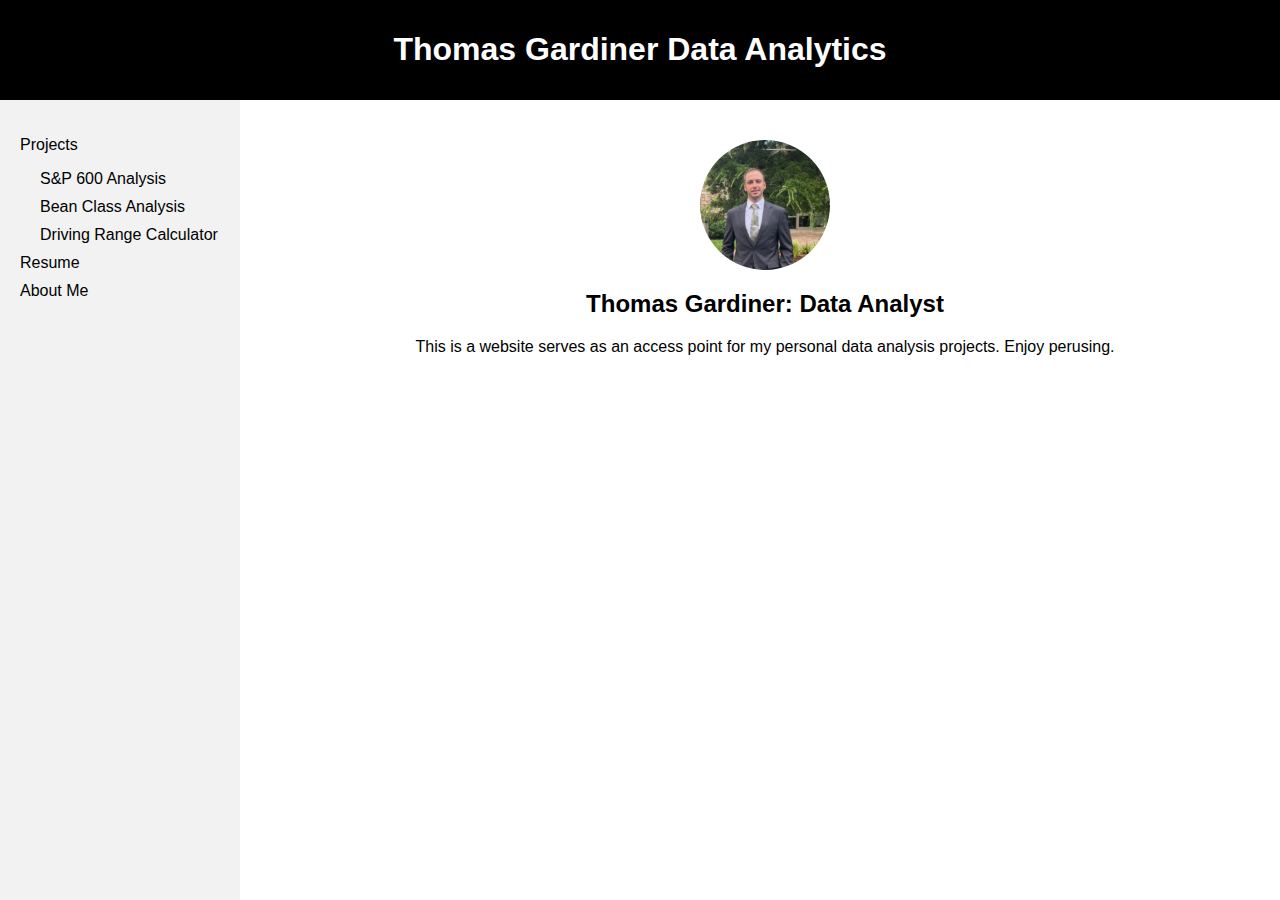
<file: index.html>
<!DOCTYPE html>
<html lang="en">
<head>
    <meta charset="UTF-8">
    <meta name="viewport" content="width=device-width, initial-scale=1.0">
    <title>Thomas Gardiner Data Analytics</title>
    <style>
        body {
            margin: 0;
            padding: 0;
            font-family: Arial, sans-serif;
        }
        #banner {
            background-color: black;
            color: white;
            padding: 10px;
            text-align: center;
        }
        #left-panel {
            width: 200px;
            background-color: #f2f2f2;
            padding: 20px;
            position: fixed;
            top: 100px; /* Adjusted to position below the header */
            left: 0;
            bottom: 0;
        }
        #content {
            margin-left: 250px; /* Adjusted to accommodate the width of the left panel and photo */
            padding: 20px;
        }
        #left-panel a {
            display: block;
            margin-bottom: 10px;
            text-decoration: none;
            color: black;
        }
        #left-panel a:hover {
            background-color: #ddd;
        }
        #left-panel ul {
            margin: 0;
            padding: 0;
            list-style-type: none;
        }
        #left-panel ul li {
            margin-left: 10px;
        }
        #left-panel ul li a {
            padding-left: 10px;
        }
        #photo {
            max-width: 130px; /* Adjusted photo size */
            display: block;
            margin: 20px auto; /* Center the photo and add some margin */
            border-radius: 50%; /* Make the photo round */
        }
    </style>
</head>
<body>

<div id="banner">
    <h1>Thomas Gardiner Data Analytics</h1>
</div>

<div id="left-panel">
    <p>Projects</p>
    <ul>
        <li><a href="SectorAnalysis.html">S&P 600 Analysis</a></li>
        <li><a href="beans.html">Bean Class Analysis</a></li>
        <li><a href="calculator.html">Driving Range Calculator</a></li>
    </ul>
    <a href="Resume.html">Resume</a>
    <a href="about_me.html">About Me</a>
</div>

<div id="content">
    <!-- content here -->
    <img id="photo" src="thomasgardiner.png" alt="Thomas Gardiner">
    <h2 style="text-align: center;">Thomas Gardiner: Data Analyst</h2>
    <p style="text-align: center;">This is a website serves as an access point for my personal data analysis projects. Enjoy perusing.</p>
</div>

</body>
</html>
</file>
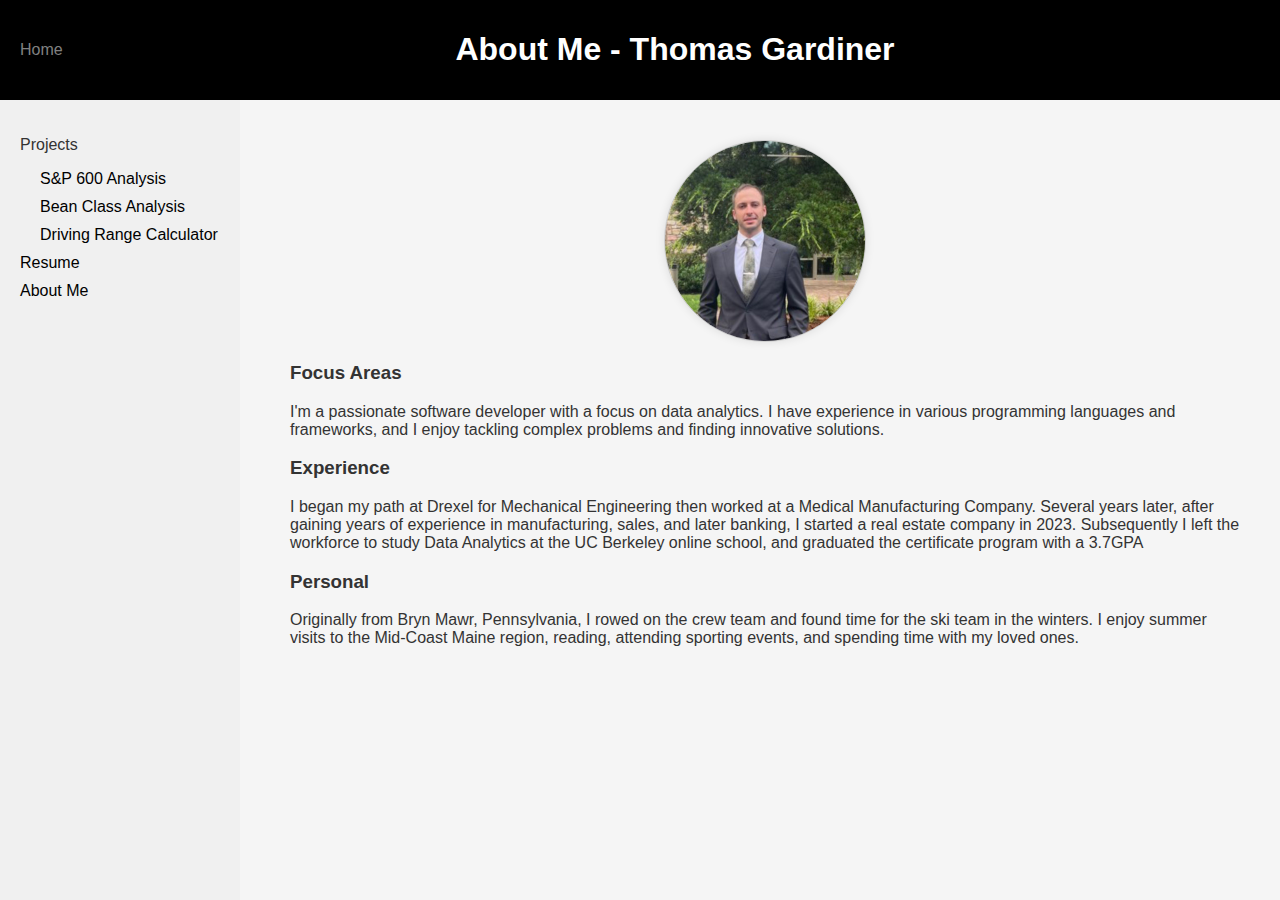
<file: about_me.html>
<!DOCTYPE html>
<html lang="en">
<head>
    <meta charset="UTF-8">
    <meta name="viewport" content="width=device-width, initial-scale=1.0">
    <title>About Me - Thomas Gardiner</title>
    <link rel="stylesheet" href="styles.css">
    <style>
        body {
            margin: 0;
            padding: 0;
            font-family: Arial, sans-serif;
        }
        #banner {
            background-color: black;
            color: white;
            padding: 10px;
            text-align: center;
            position: relative;
        }
        #content {
            padding: 20px 40px; /* Add padding on left and right sides */
        }
        #photo {
            max-width: 200px;
            display: block;
            margin: 20px auto; /* Center the photo and add some margin */
            border-radius: 50%; /* Make the photo round */
        }

        h1 {
            margin-left: 70px; /* Adjust the margin-left to create space for the home button */
        }

        .home-button:hover {
            background-color: grey;
        }

        @media (max-width: 768px) {
            .home-button {
                display: none;
            }

            h1 {
                margin-left: 0;
            }
        }
    </style>
</head>
<body>
<div id="banner">
    <a href="https://thomasgardiner.github.io/" class="home-button">Home</a>
    <h1>About Me - Thomas Gardiner</h1>
</div>

<div id="left-panel">
    <p>Projects</p>
    <ul>
      <li><a href="SectorAnalysis.html">S&P 600 Analysis</a></li>
      <li><a href="beans.html">Bean Class Analysis</a></li>
      <li><a href="calculator.html">Driving Range Calculator</a></li>
    </ul>
    <a href="Resume.html">Resume</a>
    <a href="about_me.html">About Me</a>
  </div>
  
<div id="content">
    <img id="photo" src="thomasgardiner.png" alt="Thomas Gardiner">
    <h3>Focus Areas</h3>
    <p>I'm a passionate software developer with a focus on data analytics. I have experience in various programming languages and frameworks, and I enjoy tackling complex problems and finding innovative solutions.</p>
    <h3>Experience</h3>
    <p>I began my path at Drexel for Mechanical Engineering then worked at a Medical Manufacturing Company. Several years later, after gaining years of experience in manufacturing, sales, and later banking, I started a real estate company in 2023. Subsequently I left the workforce to study Data Analytics at the UC Berkeley online school, and graduated the certificate program with a 3.7GPA</p>
    <h3>Personal</h3>
    <p>Originally from Bryn Mawr, Pennsylvania, I rowed on the crew team and found time for the ski team in the winters. I enjoy summer visits to the Mid-Coast Maine region, reading, attending sporting events, and spending time with my loved ones.</p>
</div>
</body>
</html>
</file>
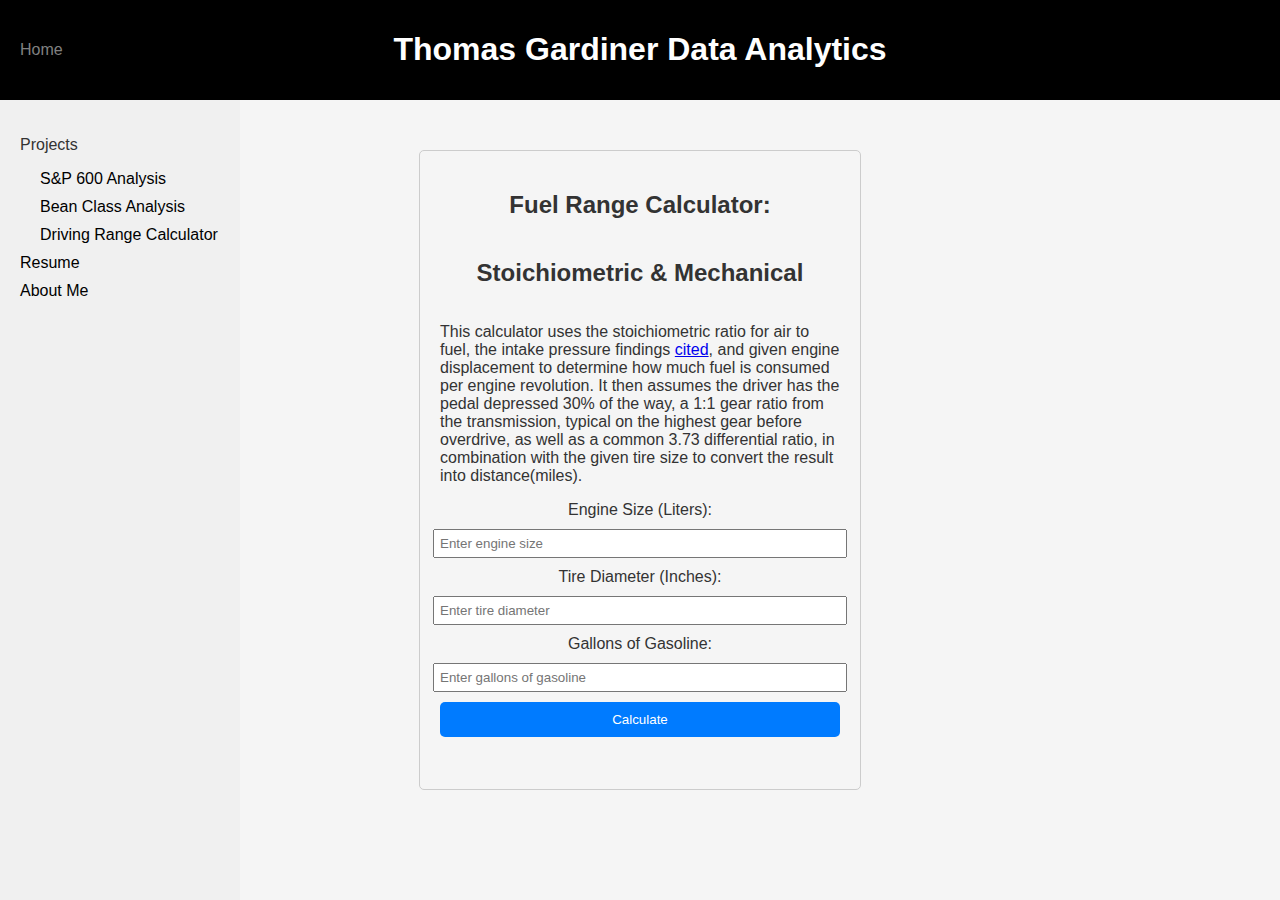
<file: calculator.html>
<!DOCTYPE html>
<html lang="en">
<head>
    <meta charset="UTF-8">
    <meta name="viewport" content="width=device-width, initial-scale=1.0">
    <title>Fuel Range Calculator</title>
    <link href="styles.css" rel="stylesheet"></link>
    <style>
        body {
            font-family: Arial, sans-serif;
        }
        .container {
            width: 400px;
            margin: 50px auto;
            padding: 20px;
            border: 1px solid #ccc;
            border-radius: 5px;
        }
        label {
            display: block;
            margin-bottom: 10px;
        }
        input[type="number"] {
            width: 100%;
            padding: 5px;
            margin-bottom: 10px;
        }
        button {
            width: 100%;
            padding: 10px;
            background-color: #007bff;
            color: white;
            border: none;
            border-radius: 5px;
            cursor: pointer;
        }
        button:hover {
            background-color: #0056b3;
        }
    </style>
</head>
<body>
    <div id="banner">
        <a href="https://thomasgardiner.github.io/" class="home-button">Home</a>
        <h1>Thomas Gardiner Data Analytics</h1>
    </div>

    <div id="left-panel">
        <p>Projects</p>
        <ul>
          <li><a href="SectorAnalysis.html">S&P 600 Analysis</a></li>
          <li><a href="beans.html">Bean Class Analysis</a></li>
          <li><a href="calculator.html">Driving Range Calculator</a></li>
        </ul>
        <a href="Resume.html">Resume</a>
        <a href="about_me.html">About Me</a>
      </div>
      
<div class="container">
    <h2>Fuel Range Calculator:</h2>
    <h2>Stoichiometric & Mechanical</h2>
    <p>This calculator uses the stoichiometric ratio for air to fuel, the intake pressure findings <a href="https://lambdageeks.com/map-sensor-testing/">cited</a>, and given engine displacement to determine how much fuel is consumed per engine revolution. It then assumes the driver has the pedal depressed 30% of the way, a 1:1 gear ratio from the transmission, typical on the highest gear before overdrive, as well as a common 3.73 differential ratio, in combination with the given tire size to convert the result into distance(miles).</p>
    <label for="engineSize">Engine Size (Liters):</label>
    <input type="number" id="engineSize" step="0.01" placeholder="Enter engine size">

    <label for="tireDiameter">Tire Diameter (Inches):</label>
    <input type="number" id="tireDiameter" step="0.1" placeholder="Enter tire diameter">

    <label for="gallons">Gallons of Gasoline:</label>
    <input type="number" id="gallons" step="0.1" placeholder="Enter gallons of gasoline">

    <button onclick="calculateFuelRange()">Calculate</button>

    <p id="result"></p>
</div>

<script>
    function calculateFuelRange() {
        var engineSize = parseFloat(document.getElementById('engineSize').value);
        var tireDiameter = parseFloat(document.getElementById('tireDiameter').value);
        var gallons = parseFloat(document.getElementById('gallons').value);

        if (isNaN(engineSize) || isNaN(tireDiameter) || isNaN(gallons)) {
            alert('Please enter valid numbers for all inputs.');
            return;
        }

        // Convert gallons to liters (1 gallon = 3.78541 liters)
        var liters = gallons * 3.78541;

        // Stoichiometric air-fuel ratio (14.7 parts air to 1 part fuel)
        var stoichiometricRatio = 14.7;

        // Convert engine displacement from liters to grams using air density (assuming standard conditions)
        var engineSizeGrams = engineSize * 1.225; // Air density at standard conditions: 1.225 g/L

        // Account for pressure drop 
        var engineSizeGrams_adj = engineSizeGrams * ((14.7-((1-0.3)*(14.7-5.5)))/14.7) // Empirically found pressure (Psi) inside intake manifold at 30% throttle

        // Calculate grams of fuel consumed per rotation
        var fuelConsumptionRate = 0.5 * engineSizeGrams_adj / (stoichiometricRatio + 1);

        // Convert fuel consumption rate from grams to liters
        // Density of gasoline is approximately 0.7379 kg/liter or 737.9 g/liter
        var fuelConsumptionRateLiters = fuelConsumptionRate / 737.9;

        // Calculate liters of air needed per rotation based on stoichiometric ratio
        var airConsumptionRate = stoichiometricRatio * fuelConsumptionRateLiters;

        // Assumption: Gear ratio (differential ratio)
        var gearRatio = 3.73;

        // Calculate rotations per liter based on fuel consumption rate and gear ratio
        var rotationsPerLiter = (1 / fuelConsumptionRateLiters) / gearRatio;

        var tireCircumference = Math.PI * tireDiameter;
        var remainingRotations = rotationsPerLiter * liters;
        var remainingDistance = remainingRotations * tireCircumference / 63360; // Convert inches to miles

        document.getElementById('result').innerHTML = 'Remaining range: ' + remainingDistance.toFixed(2) + ' miles';
    }
</script>






</body>
</html>
</file>
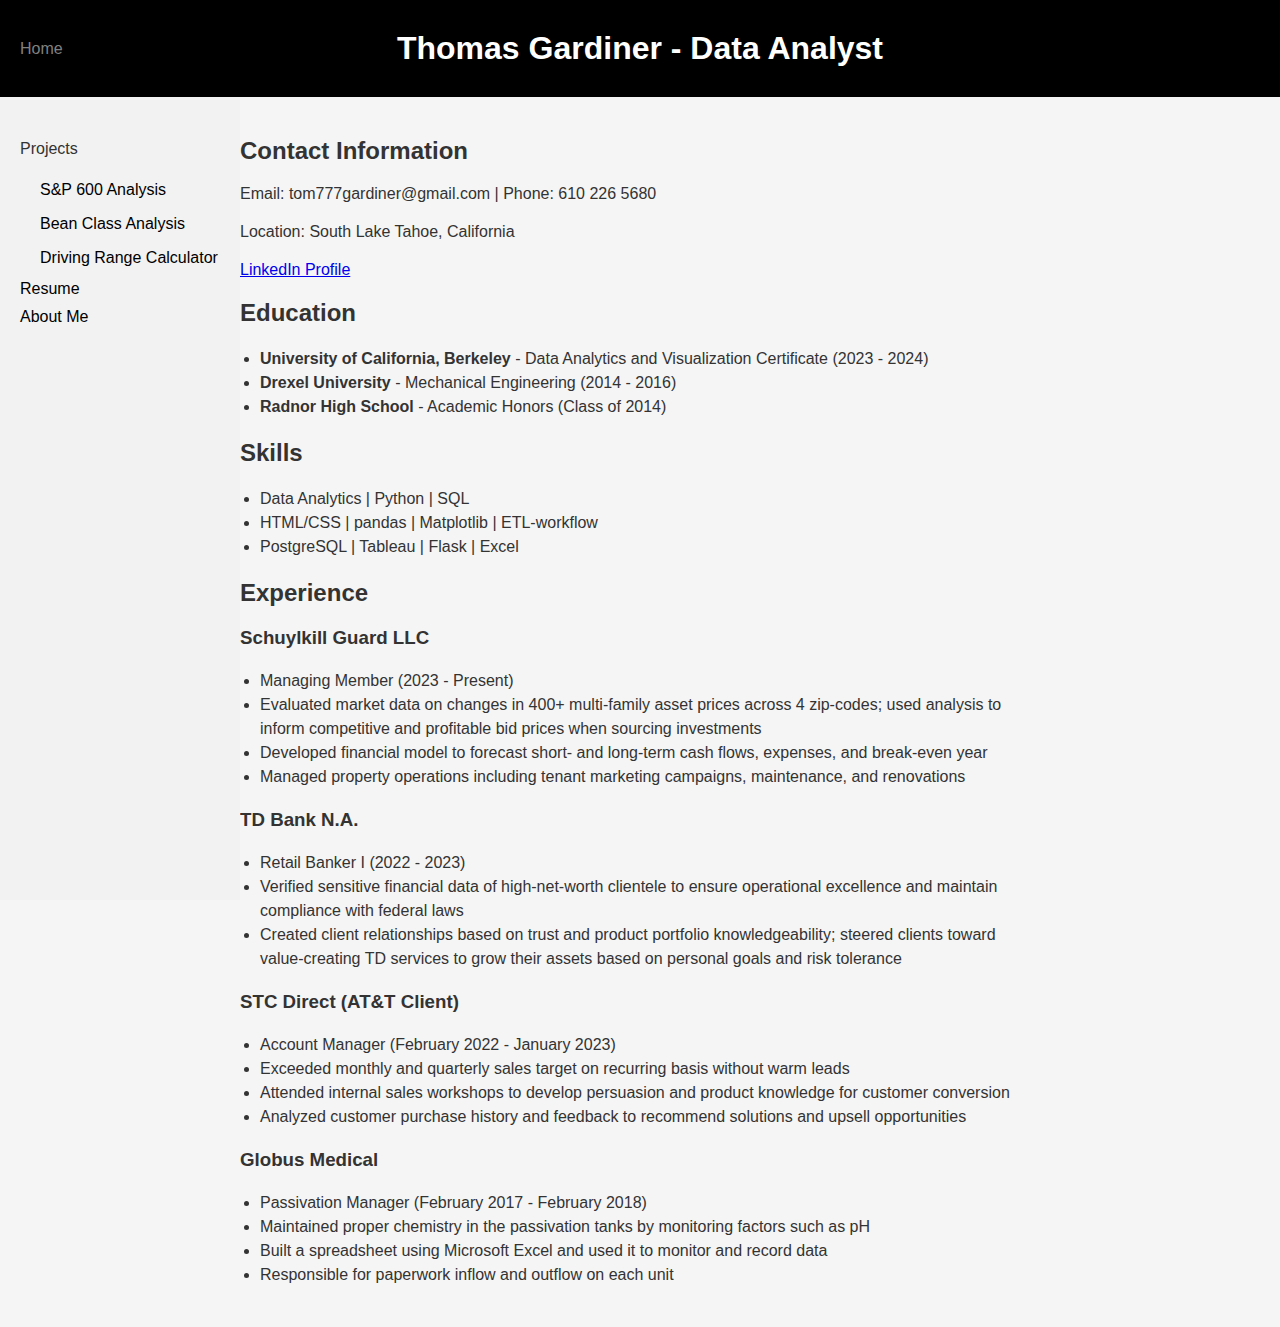
<file: Resume.html>
<!DOCTYPE html>
<html lang="en">
<head>
  <meta charset="UTF-8">
  <meta name="viewport" content="width=device-width, initial-scale=1.0">
  <title>G. Thomas M. Gardiner - Data Analyst</title>
  <style>
    body {
      font-family: Helvetica;
      margin: 0;
      padding: 0;
      background-color: #f5f5f5;
      color: #333;
    }
    #banner {
    font-family: Helvetica;
    background-color: black;
    color: white;
    padding: 10px;
    text-align: center;
    position: relative;
    }
    .container {
      max-width: 800px;
      margin: 0 auto;
      padding: 20px;
    }
    h1, h2, h3 {
      margin: 20px 0;
    }
    ul {
      margin: 20px 0;
      padding-left: 20px;
    }
    li {
      line-height: 1.5;
    }
    p {
      margin: 20px 0;
    }
    .home-button {
    position: absolute;
    left: 0;
    top: 50%;
    transform: translateY(-50%);
    padding: 10px 20px;
    background-color: black;
    color: grey;
    text-decoration: none;
    border: none;
    border-radius: 5px;
    font-size: 16px;
    cursor: pointer;
    }
    .home-button:hover {
    background-color: #1c291d;
    }
    #left-panel {
    width: 200px;
    background-color: #f2f2f2;
    padding: 20px;
    position: fixed;
    top: 100px; /* Adjusted to position below the header */
    left: 0;
    bottom: 0;
    }
    #content {
    margin-left: 250px; /* Adjusted to accommodate the width of the left panel and photo */
    padding: 20px;
    }
    #left-panel a {
    display: block;
    margin-bottom: 10px;
    text-decoration: none;
    color: black;
    } 
    #left-panel a:hover {
    background-color: #ddd;
    }
    #left-panel ul {
    margin: 0;
    padding: 0;
    list-style-type: none;
    }
    #left-panel ul li {
    margin-left: 10px;
    }
    #left-panel ul li a {
    padding-left: 10px;
    }
  </style>
</head>
<body>
<div id="banner">
  <a href="https://thomasgardiner.github.io/" class="home-button">Home</a>
  <h1>Thomas Gardiner - Data Analyst</h1>
</div>

<div id="left-panel">
  <p>Projects</p>
  <ul>
    <li><a href="SectorAnalysis.html">S&P 600 Analysis</a></li>
    <li><a href="beans.html">Bean Class Analysis</a></li>
    <li><a href="calculator.html">Driving Range Calculator</a></li>
  </ul>
  <a href="Resume.html">Resume</a>
  <a href="about_me.html">About Me</a>
</div>

<div class="container">
  <section>
    <h2>Contact Information</h2>
    <p>Email: tom777gardiner@gmail.com | Phone: 610 226 5680</p>
    <p>Location: South Lake Tahoe, California</p>
    <p><a href="http://www.linkedin.com/in/g-thomas-m-gardiner/">LinkedIn Profile</a></p>
  </section>

  <section>
    <h2>Education</h2>
    <ul>
      <li><strong>University of California, Berkeley</strong> - Data Analytics and Visualization Certificate (2023 - 2024)</li>
      <li><strong>Drexel University</strong> - Mechanical Engineering (2014 - 2016)</li>
      <li><strong>Radnor High School</strong> - Academic Honors (Class of 2014)</li>
    </ul>
  </section>

  <section>
    <h2>Skills</h2>
    <ul>
      <li>Data Analytics | Python | SQL</li>
      <li>HTML/CSS | pandas | Matplotlib | ETL-workflow</li>
      <li>PostgreSQL | Tableau | Flask | Excel</li>
    </ul>
  </section>

  <section>
    <h2>Experience</h2>
    <article>
      <h3>Schuylkill Guard LLC</h3>
      <ul>
        <li>Managing Member (2023 - Present)</li>
        <li>Evaluated market data on changes in 400+ multi-family asset prices across 4 zip-codes; used analysis to inform competitive and profitable bid prices when sourcing investments</li>
        <li>Developed financial model to forecast short- and long-term cash flows, expenses, and break-even year</li>
        <li>Managed property operations including tenant marketing campaigns, maintenance, and renovations</li>
      </ul>
    </article>

    <article>
      <h3>TD Bank N.A.</h3>
      <ul>
        <li>Retail Banker I (2022 - 2023)</li>
        <li>Verified sensitive financial data of high-net-worth clientele to ensure operational excellence and maintain compliance with federal laws</li>
        <li>Created client relationships based on trust and product portfolio knowledgeability; steered clients toward value-creating TD services to grow their assets based on personal goals and risk tolerance</li>
      </ul>
    </article>

    <article>
      <h3>STC Direct (AT&T Client)</h3>
      <ul>
        <li>Account Manager (February 2022 - January 2023)</li>
        <li>Exceeded monthly and quarterly sales target on recurring basis without warm leads</li>
        <li>Attended internal sales workshops to develop persuasion and product knowledge for customer conversion</li>
        <li>Analyzed customer purchase history and feedback to recommend solutions and upsell opportunities</li>
      </ul>
    </article>

    <article>
      <h3>Globus Medical</h3>
      <ul>
        <li>Passivation Manager (February 2017 - February 2018)</li>
        <li>Maintained proper chemistry in the passivation tanks by monitoring factors such as pH</li>
        <li>Built a spreadsheet using Microsoft Excel and used it to monitor and record data</li>
        <li>Responsible for paperwork inflow and outflow on each unit</li>
      </ul>
    </article>
    
  </section>
</div>
</body>
</html>
</file>
<file: styles.css>
#banner {
    font-family: Helvetica;
    background-color: black;
    color: white;
    padding: 10px;
    text-align: center;
    position: relative;
}

body {
    font-family: Arial, sans-serif;
    margin: 0;
    padding: 0;
    background-color: #f5f5f5;
    color: #333;
}

header {
    background-color: #333;
    color: #fff;
    padding: 20px;
    text-align: center;
    margin-bottom: 20px;
}

.container {
    max-width: 1200px;
    margin: 0 auto;
    margin-left: 300px; /* Adjust margin to push content to the right of the sidebar */
    padding: 20px 0; /* Adjust padding for top and bottom */
    display: flex;
    flex-direction: column;
    align-items: center;
}

.container:not(:last-child) {
    margin-bottom: 20px; /* Add margin only to containers except the last one */
}

.text {
    width: 100%;
    margin-top: 10px; /* Reduce the top margin */
    margin-bottom: 10px; /* Reduce the bottom margin */
}

.text h2 {
    font-size: 28px;
    color: #333;
    margin-bottom: 20px;
}

.text p {
    font-size: 18px;
    line-height: 1.6;
    margin-bottom: 10px;
}

.image {
    width: 100%;
}

img {
    max-width: 100%;
    height: auto;
    display: block;
    margin: 0 auto;
    border: 1px solid #ccc;
    box-shadow: 0 0 10px rgba(0, 0, 0, 0.1);
}

.sidebar {
    width: 100%;
    padding: 20px;
    background-color: #fff;
    box-shadow: 0 0 10px rgba(0, 0, 0, 0.1);
}

.sidebar h2 {
    font-size: 24px;
    color: #333;
    margin-bottom: 20px;
}

.sidebar ul {
    list-style-type: none;
    padding: 0;
    margin: 0;
}

.sidebar li {
    margin-bottom: 10px;
}

.sidebar a {
    text-decoration: none;
    color: #333;
    font-size: 18px;
}

.sidebar a:hover {
    color: #666;
}

.home-button {
    position: absolute;
    left: 0;
    top: 50%;
    transform: translateY(-50%);
    padding: 10px 20px;
    background-color: black;
    color: grey;
    text-decoration: none;
    border: none;
    border-radius: 5px;
    font-size: 16px;
    cursor: pointer;
}

.home-button:hover {
    background-color: #1c291d;
}

.iframe {
    padding-bottom: 0px;
    margin-top: 200px;
}
#left-panel {
    width: 200px;
    background-color: #f2f2f2;
    padding: 20px;
    position: fixed;
    top: 100px; /* Adjusted to position below the header */
    left: 0;
    bottom: 0;
}
#content {
    margin-left: 250px; /* Adjusted to accommodate the width of the left panel and photo */
    padding: 20px;
}
#left-panel a {
    display: block;
    margin-bottom: 10px;
    text-decoration: none;
    color: black;
}
#left-panel a:hover {
    background-color: #ddd;
}
#left-panel ul {
    margin: 0;
    padding: 0;
    list-style-type: none;
}
#left-panel ul li {
    margin-left: 10px;
}
#left-panel ul li a {
    padding-left: 10px;
}

/* Styles for the left panel */
#left-panel {
    position: fixed; /* Fix the position of the left panel */
    top: 100; /* Align it to the top */
    left: 0; /* Align it to the left */
    width: 200px; /* Set the width of the left panel */
    background-color: #f0f0f0;
    height: 100%; /* Occupy the full height of the viewport */
    overflow-y: auto; /* Add scrollbar if content exceeds viewport height */
}
</file>
